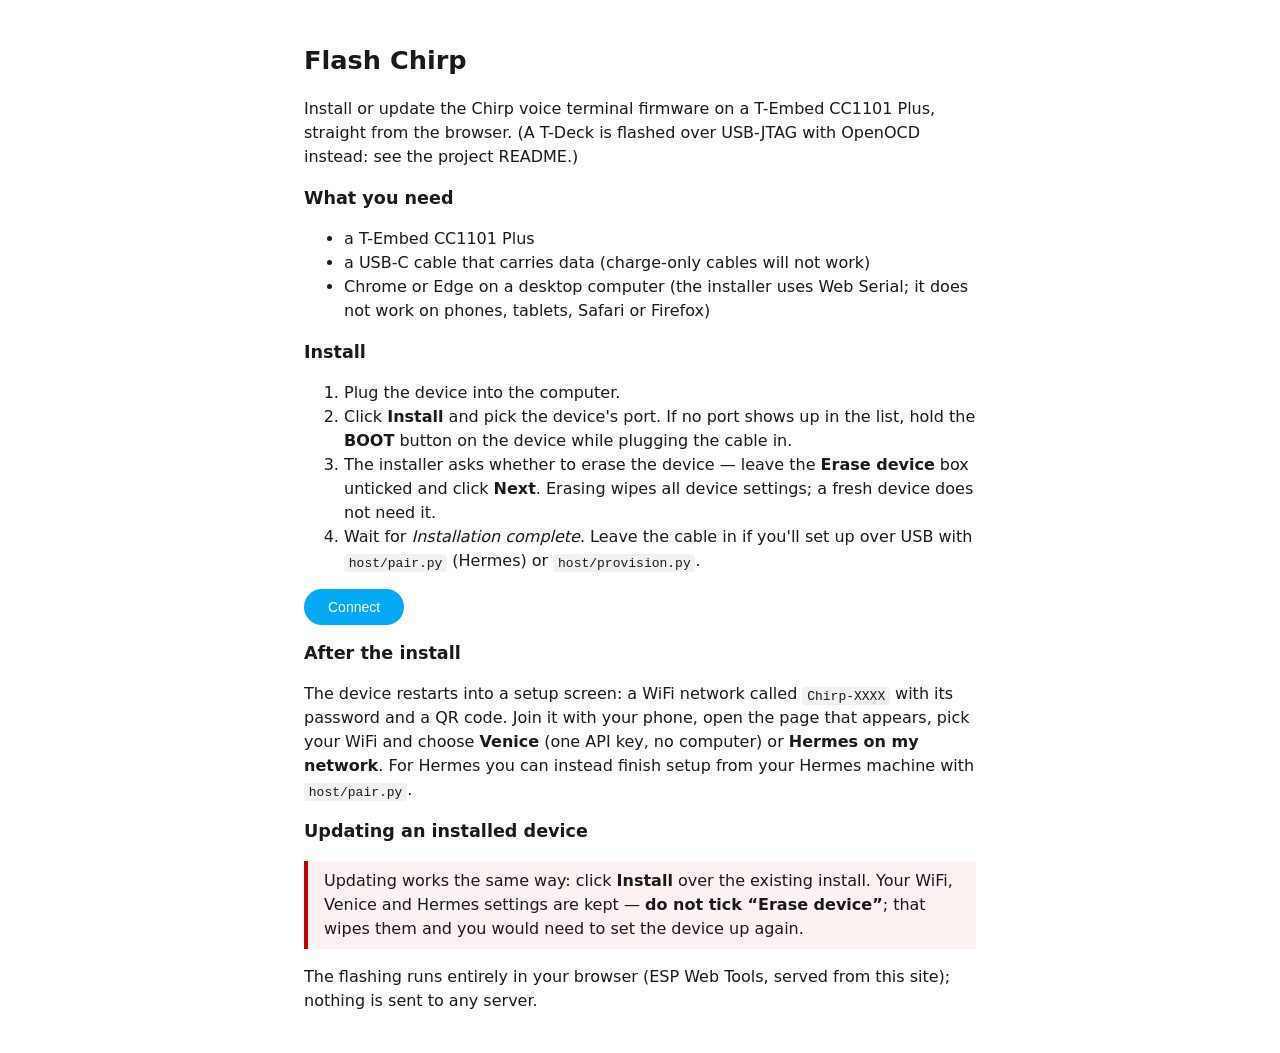
<file: flasher/index.html>
<!doctype html>
<html lang="en">
<head>
<meta charset="utf-8">
<meta name="viewport" content="width=device-width, initial-scale=1">
<title>Chirp installer</title>
<!-- ESP Web Tools 10.4.0 (Apache-2.0, dist/web copied unchanged into esp-web-tools/)
     is served with this page: no third-party script runs next to the flasher. -->
<script type="module" src="./esp-web-tools/install-button.js"></script>
<style>
  body { font-family: system-ui, sans-serif; max-width: 42rem; margin: 0 auto;
         padding: 1.5rem; line-height: 1.5; color: #1a1a1a; }
  h1 { font-size: 1.6rem; }
  h2 { font-size: 1.1rem; margin-bottom: 0.4rem; }
  code { background: #f1f1f1; padding: 0.1rem 0.3rem; border-radius: 4px; }
  .warning { border-left: 4px solid #c00; padding: 0.5rem 1rem;
             background: #fdf2f2; }
  esp-web-install-button { --ewt-button-primary-color: #2c6fbb; }
</style>
</head>
<body>
<h1>Flash Chirp</h1>
<p>Install or update the Chirp voice terminal firmware on a
T-Embed CC1101 Plus, straight from the browser. (A T-Deck is flashed over
USB-JTAG with OpenOCD instead: see the project README.)</p>

<h2>What you need</h2>
<ul>
  <li>a T-Embed CC1101 Plus</li>
  <li>a USB-C cable that carries data (charge-only cables will not work)</li>
  <li>Chrome or Edge on a desktop computer (the installer uses Web Serial;
      it does not work on phones, tablets, Safari or Firefox)</li>
</ul>

<h2>Install</h2>
<ol>
  <li>Plug the device into the computer.</li>
  <li>Click <strong>Install</strong> and pick the device's port.
      If no port shows up in the list, hold the <strong>BOOT</strong> button
      on the device while plugging the cable in.</li>
  <li>The installer asks whether to erase the device — leave the
      <strong>Erase device</strong> box unticked and click
      <strong>Next</strong>. Erasing wipes all device settings; a fresh
      device does not need it.</li>
  <li>Wait for <em>Installation complete</em>. Leave the cable in if you'll
      set up over USB with <code>host/pair.py</code> (Hermes) or
      <code>host/provision.py</code>.</li>
</ol>

<esp-web-install-button manifest="./manifest.json"></esp-web-install-button>

<h2>After the install</h2>
<p>The device restarts into a setup screen: a WiFi network called
<code>Chirp-XXXX</code> with its password and a QR code. Join it with your
phone, open the page that appears, pick your WiFi and choose
<strong>Venice</strong> (one API key, no computer) or
<strong>Hermes on my network</strong>. For Hermes you can instead finish
setup from your Hermes machine with <code>host/pair.py</code>.</p>

<h2>Updating an installed device</h2>
<p class="warning">Updating works the same way: click
<strong>Install</strong> over the existing install. Your WiFi, Venice and Hermes
settings are kept — <strong>do not tick “Erase device”</strong>; that wipes
them and you would need to set the device up again.</p>

<p>The flashing runs entirely in your browser (ESP Web Tools, served from this
site); nothing is sent to any server.</p>
</body>
</html>
</file>
